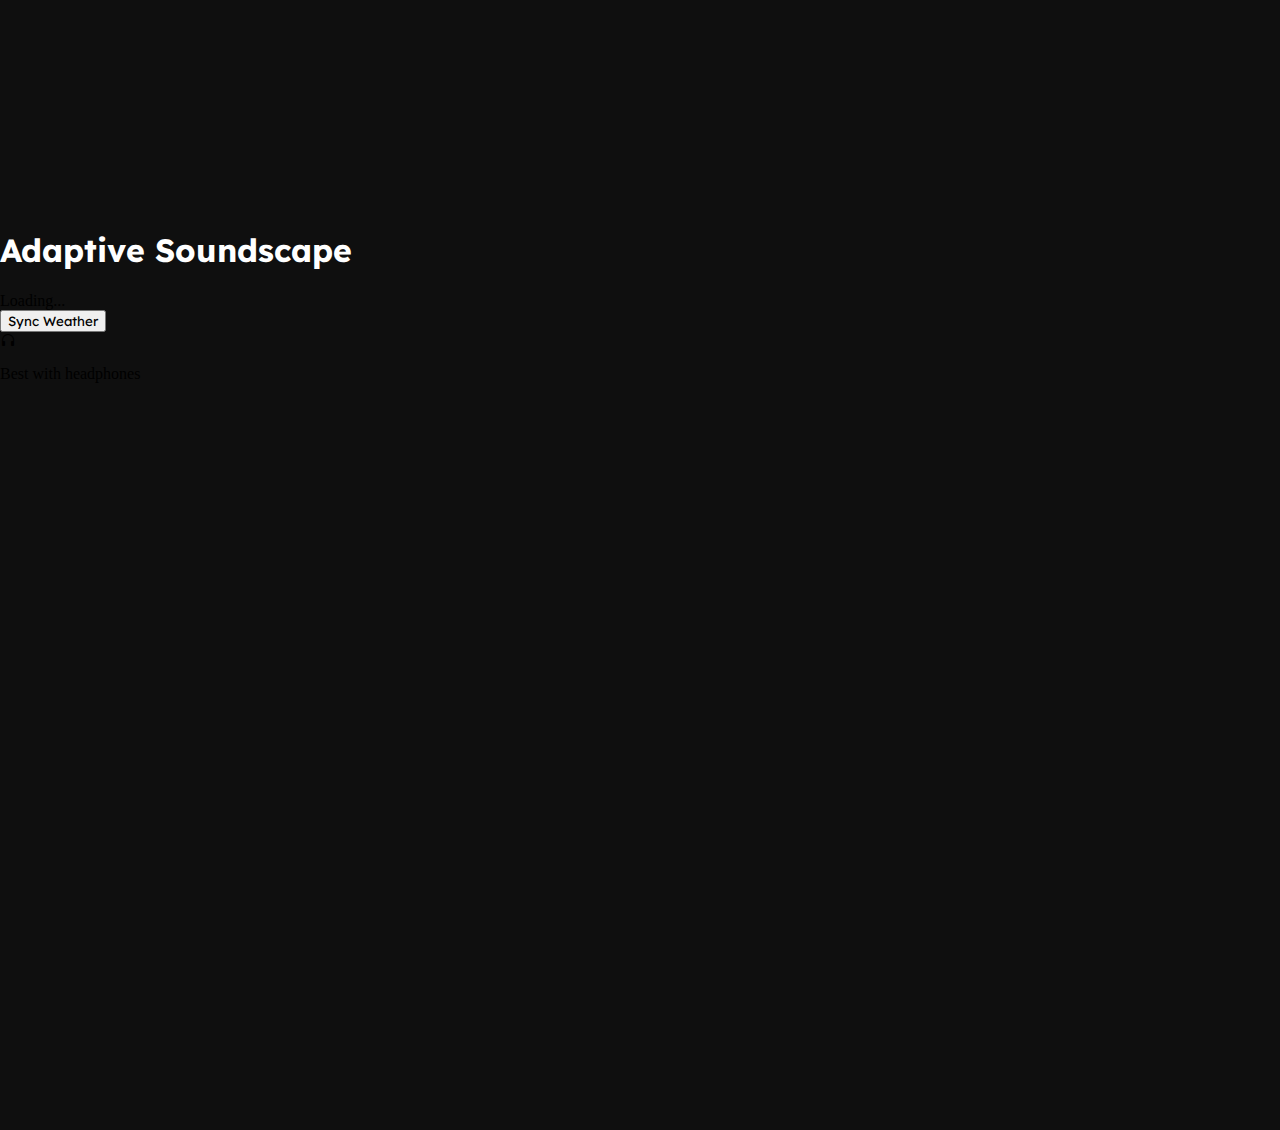
<file: Final/index.html>
<!doctype html>
<html lang="en">
  <head>
    <meta charset="utf-8" />
    <meta name="viewport" content="width=device-width, initial-scale=1" />
    <title>Adaptive Soundscape</title>
    <link
      rel="stylesheet"
      href="https://cdn.jsdelivr.net/npm/bootstrap-icons@1.11.3/font/bootstrap-icons.min.css"
    />
    <link
      href="https://cdn.jsdelivr.net/npm/bootstrap@5.3.8/dist/css/bootstrap.min.css"
      rel="stylesheet"
      integrity="sha384-sRIl4kxILFvY47J16cr9ZwB07vP4J8+LH7qKQnuqkuIAvNWLzeN8tE5YBujZqJLB"
      crossorigin="anonymous"
    />
    <link rel="stylesheet" href="css/styles.css" />
  </head>
  <body>
    <div
      class="d-flex flex-column justify-content-center align-items-center min-vh-100"
    >
      <div class="text-center text-white">
        <h1 id="title" class="display-3 fw-light mb-5 glow">Adaptive Soundscape</h1>
        <!-- Loading Spinner Start -->
        <div
          id="loader"
          class="spinner-border text-light d-none mb-4"
          role="status"
        >
          <span class="visually-hidden">Loading...</span>
        </div>
        <!-- Loading Spinner End -->
        <!-- Sync Weather Button Start-->
        <div>
          <button
            id="start-btn"
            type="button"
            class="btn btn-outline-light btn-lg px-5 shadow-sm custom-ghost-btn"
            style="font-family: 'Lexend Deca', sans-serif;"
          >
            Sync Weather
          </button>
        </div>
        <!-- Sync Weather Button End-->
        <!-- Headphones Recommendation Start -->
        <div
          id="headphones"
          class="d-flex flex-column align-items-center opacity-75 mt-5"
        >
          <i class="bi bi-headphones fs-3 mb-1"></i>
          <p class="small text-uppercase tracking-wider">
            Best with headphones
          </p>
        </div>
         <!-- Headphones Recommendation End -->
        <!-- Sounds Grid Start -->
        <div id="info-grid" class="container grid-hidden mt-3 pb-5">
          <div class="d-flex justify-content-center mt-3 mb-3">
            <!-- Manual Rain Mode Toggle Start-->
            <div class="form-check form-switch text-white">
              <input
                class="form-check-input"
                type="checkbox"
                role="switch"
                id="weatherToggle"
              />
              <label
                id="weatherLabel"
                class="form-check-label ms-2 small text-uppercase tracking-wider"
                for="weatherToggle"
              >
                Mode: Clear
              </label>
            </div>
          </div>
          <!-- Manual Rain Mode Toggle End-->
          <div class="row g-4 align-items-stretch">
            <div class="col-6 col-md-4">
              <div
                class="h-100 p-5 border border-light rounded bg-white bg-opacity-10 text-white"
              >
                <i class="bi bi-cloud-rain fs-1"></i>
                <div class="w-100">
                  <label for="rainVolume" class="form-label small mb-1"
                    >Raindrops</label
                  >
                  <input
                    type="range"
                    class="form-range"
                    id="rainVolume"
                    min="0"
                    max="1"
                    step="0.01"
                  />
                </div>
              </div>
            </div>
            <div class="col-6 col-md-4">
              <div
                class="h-100 p-5 border border-light rounded bg-white bg-opacity-10 text-white"
              >
                <i class="bi bi-lightning fs-1"></i>
                <div class="w-100">
                  <label for="thunderVolume" class="form-label small mb-1"
                    >Thunder</label
                  >
                  <input
                    type="range"
                    class="form-range"
                    id="thunderVolume"
                    min="0"
                    max="1"
                    step="0.01"
                  />
                </div>
              </div>
            </div>
            <div class="col-6 col-md-4">
              <div
                class="h-100 p-5 border border-light rounded bg-white bg-opacity-10 text-white"
              >
                <img
                  src="assets/images/bird.png"
                  alt="Birds Icon"
                  class="png-icon"
                />
                <div class="w-100">
                  <label for="birdsVolume" class="form-label small mb-1"
                    >Birds Chirping</label
                  >
                  <input
                    type="range"
                    class="form-range"
                    id="birdsVolume"
                    min="0"
                    max="1"
                    step="0.01"
                  />
                </div>
              </div>
            </div>
          </div>
        </div>
        <!-- Sounds Grid End -->
      </div>
    </div>
    <script
      src="https://cdn.jsdelivr.net/npm/bootstrap@5.3.8/dist/js/bootstrap.bundle.min.js"
      integrity="sha384-FKyoEForCGlyvwx9Hj09JcYn3nv7wiPVlz7YYwJrWVcXK/BmnVDxM+D2scQbITxI"
      crossorigin="anonymous"
    ></script>
    <script type="module" src="js/main.js"></script>
  </body>
</html>
</file>
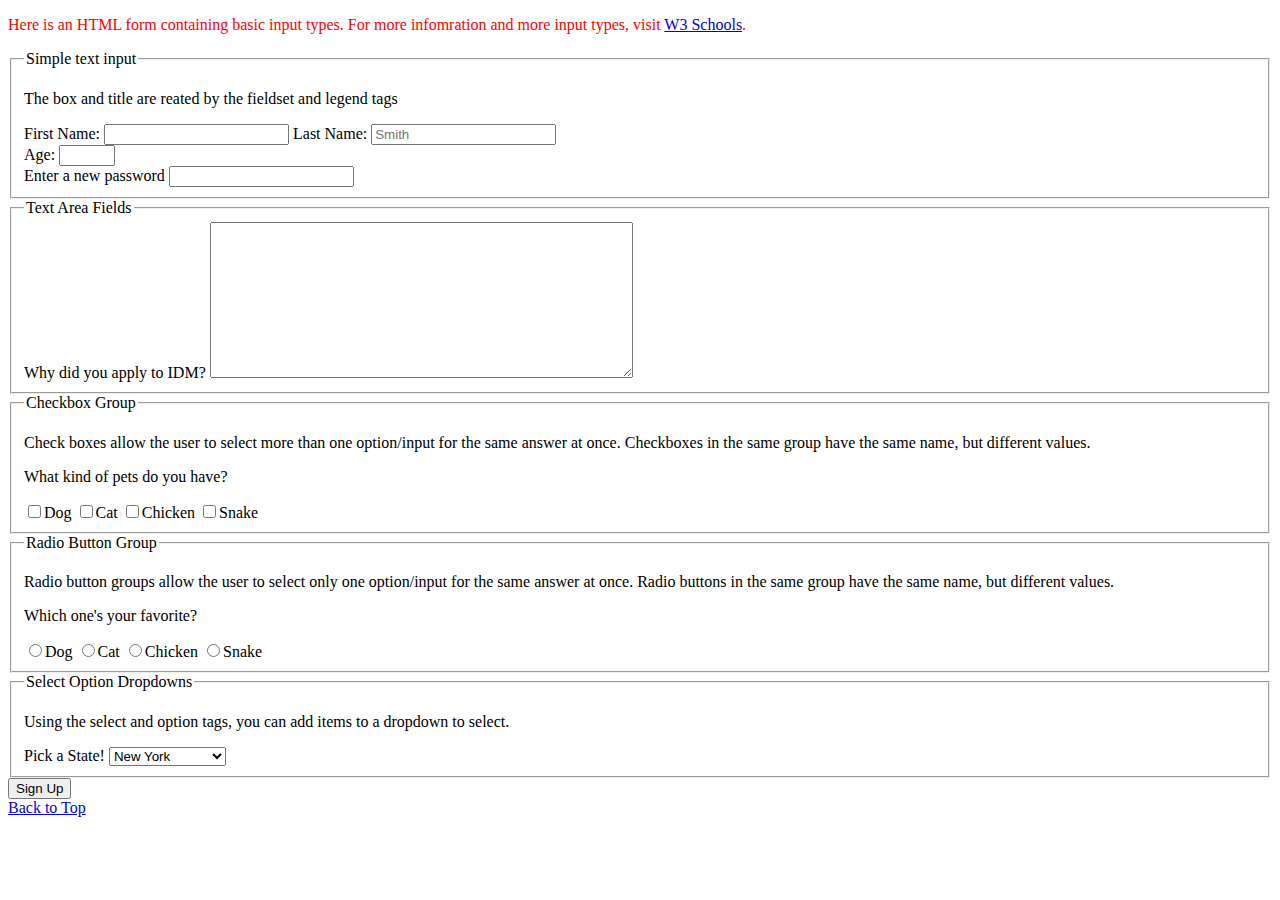
<file: Week02/classwork/index.html>
<!doctype html>
<html lang="en">
  <head>
    <meta charset="utf-8" />
    <meta name="viewport" content="width=device-width, initial-scale=1" />
    <title>HTML Form Elements</title>
    <style>
        #top {
            color: red;
        }
    </style>
  </head>
  <body>
    <!-- cmd + / for comment-->
    <p id="top">
      Here is an HTML form containing basic input types. For more infomration
      and more input types, visit
      <a href="https://www.w3schools.com/html/html_forms.asp" target="_blank">
        W3 Schools</a
      >.
    </p>
    <!-- The form tag itself has no visuals, but all input elements wrapped by
      the form will be grouped and submitted together but name. We also get
      default browser behaviors we want/need. -->
    <!-- Form acitons point to the file or function of REstful API endpoint to
        process form data -->
    <!-- The method attribute is where you assign which HTTPS method you want
        to use to submit form data 
        GET = usually to retrieve/read data from the endpoint - form data is in your URL
        POST = ususally to write data to a new DB entry, form data is NOT in the request bod
        PUT = usually to edit an existing record
        DELETE = to delete of record
        *usually need a unique id passed to the API endpoint or DB
        to know which one to edit or delete
        -->
    <form action="login.js" method="GET" target="_self" name="userSignup">
      <!-- This is an old school HTML only way of creating form/input groups -->
      <fieldset>
        <!-- Label for the form group/fieldset is the legend -->
        <legend>Simple text input</legend>
        <p>The box and title are reated by the fieldset and legend tags</p>
        <!-- for = accessibility, name for DB, id for local js scripts -->
        <label for="firstName">First Name: </label>
        <!-- default input type is text, but you should always define input type -->
        <input name="firstName" id="firstName" type="text" />
        <!-- Another text input with some more attributes -->
        <label for="lastName">Last Name: </label>
        <!-- name = where to write in DB, value = what to write in DB -->
        <input
          name="lastName"
          id="lastName"
          type="text"
          placeholder="Smith"
          maxlength="3"
        />
        <br />
        <label for="age">Age: </label>
        <!-- number only allows math-related chars -->
        <!-- With attributes, presense of boolean attribute does not require
            specifying true/false -->
        <input type="number" name="age" id="age" min="0" max="40" required />
        <br />
        <label for="password">Enter a new password</label>
        <input type="text" name="password" id="password" minlength="15" />
      </fieldset>

      <fieldset>
        <legend>Text Area Fields</legend>
        <label for="whyIDM">Why did you apply to IDM?</label>
        <textarea name="whyIDm" id ="whyIDM" cols="50" rows="10"></textarea>
      </fieldset>

      <fieldset>
        <legend>Checkbox Group</legend>
        <p>
            Check boxes allow the user to select more than one option/input for the
            same answer at once. Checkboxes in the same group have the same name,
            but different values.
        </p>
        <p>What kind of pets do you have?</p>
        <label><input type="checkbox" name="pet" value="dog" />Dog</label>
        <label><input type="checkbox" name="pet" value="cat" />Cat</label>
        <label><input type="checkbox" name="pet" value="chicken" />Chicken</label>
        <label><input type="checkbox" name="pet" value="snake" />Snake</label>
      </fieldset>

        <fieldset>
        <legend>Radio Button Group</legend>
        <p>
            Radio button groups allow the user to select only one option/input for the
            same answer at once. Radio buttons in the same group have the same name,
            but different values.
        </p>
        <p>Which one's your favorite?</p>
        <label><input type="radio" name="favPet" value="dog" />Dog</label>
        <label><input type="radio" name="favPet" value="cat" />Cat</label>
        <label><input type="radio" name="favPet" value="chicken" />Chicken</label>
        <label><input type="radio" name="favPet" value="snake" />Snake</label>
      </fieldset>

      <fieldset>
        <legend>Select Option Dropdowns</legend>
        <p>
            Using the select and option tags, you can add items to a dropdown to select.
        </p>
        <label for="state">Pick a State!</label>
        <select name="state">
            <option value="NY">New York</option>
            <option value="NJ">New Jersey</option>
            <option value="NM">New Mexico</option>
            <option value="NH">New Hampshire</option>
        </select>
      </fieldset>
      <!-- This button submits the form by simply being wrapped in the form tag -->
      <button role="button">Sign Up</button>
    </form>
    <a href="#top">Back to Top</a>
  </body>
</html>
</file>
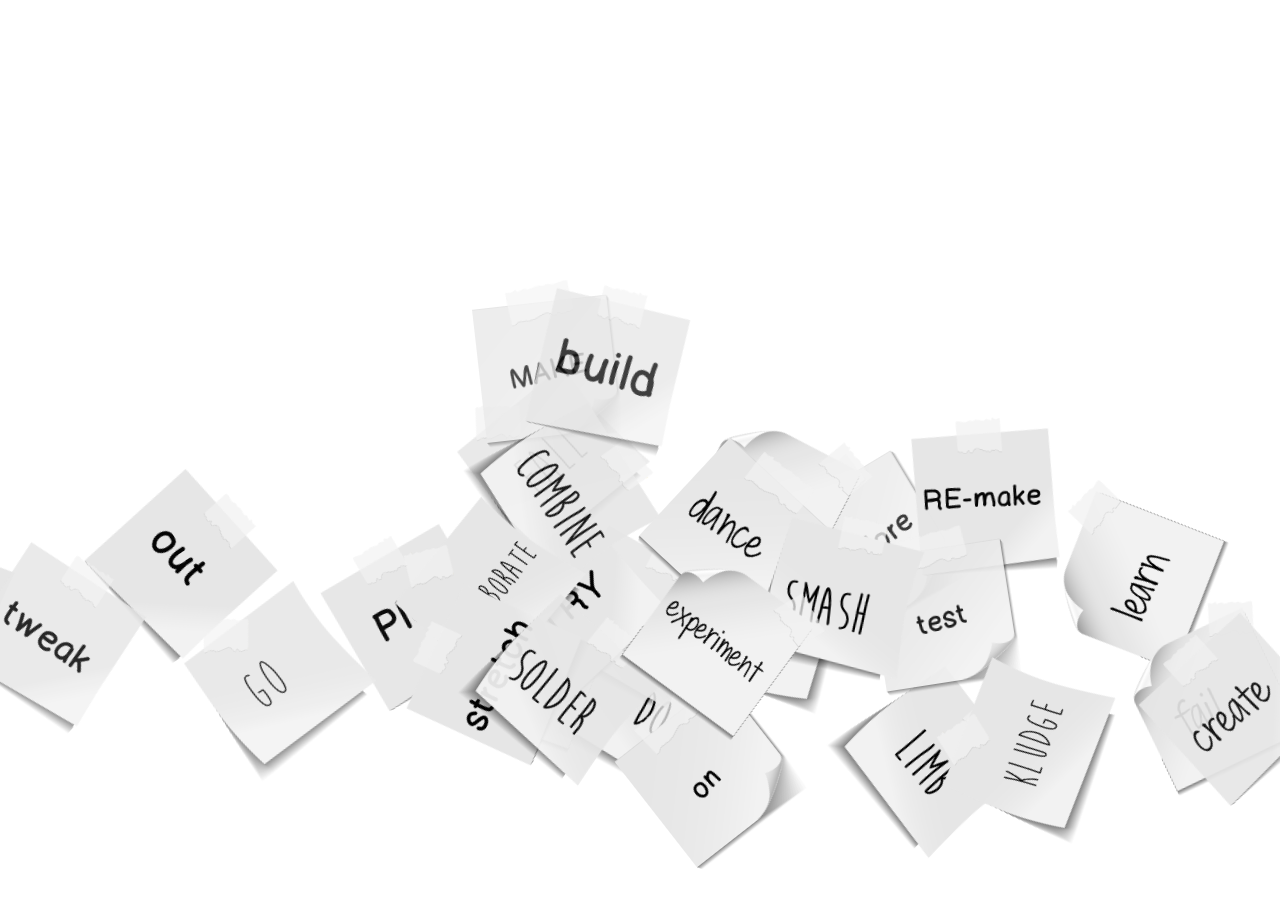
<file: Week14/GSAP_Splash/index.html>
<!DOCTYPE html>
<html>
  <head>
    <title>ITP Innovation Lab | Exhibits, Museums and Public Spaces</title>
    <link
      href="http://fonts.googleapis.com/css?family=Muli:300,400"
      rel="stylesheet"
      type="text/css"
    />
    <!-- <script src="//ajax.googleapis.com/ajax/libs/jquery/2.1.1/jquery.min.js"></script> -->
    <script
      type="text/javascript"
      src="js/jquery/jquery-1.10.1.min.js"
    ></script>
    <script type="text/javascript" src="js/utils/SplitText.js"></script>
    <script type="text/javascript" src="js/TweenMax.js"></script>
    <script type="text/javascript" src="js/TimelineMax.js"></script>
    <script type="text/javascript" src="js/plugins/CSSPlugin.js"></script>
    <script type="text/javascript" src="js/easing/EasePack.js"></script>
    <style>
      body {
        overflow-x: hidden;
      }
      #container {
        width: 960px;
        height: 600px;
        margin: 0 auto;
        position: relative;
      }

      .center {
        width: 960px;
        position: absolute;
        top: 5%;

        text-align: center;
      }

      #text {
        position: absolute;
        bottom: 40%;
        left: 0;
        text-align: left;
        padding: 0px;
        z-index: 1000;
        width: 100%;
        font-family: 'Muli', sans-serif;
        background: rgba(255, 137, 59, 0.9);
        -webkit-box-shadow: 0px 5px 10px 1px rgba(110, 109, 110, 0.25);
        -moz-box-shadow: 0px 5px 10px 1px rgba(110, 109, 110, 0.25);
        box-shadow: 0px 5px 10px 1px rgba(110, 109, 110, 0.25);
      }

      h1 {
        color: #fff;
        padding: 5px;
        padding-left: 20px;
        width: 100%;
        font-weight: 400;
        font-size: 30px;
      }
      a {
        text-decoration: none;
        color: #fff;
      }

      .learnmore {
        position: absolute;
        z-index: 1000;
        font-family: 'Muli', sans-serif;
        right: 15%;
        bottom: 12%;
      }

      #logo {
        width: 250px;
        float: left;
        padding: 20px;
        border-right: 1px solid rgba(255, 255, 255, 0.5);
      }

      #bar {
        width: 500px;
        float: left;
      }
    </style>

    <script>
      $(document).ready(function () {
        banner = $('#text')
        tagline = $('.tagline')
        more = $('.learnmore')
        frames = $('.frame')

        intro = new TimelineMax({delay: 0.5, repeat: 0})
        intro.from(banner, 0.5, {x: -1600}, 0.5)

        intro.from(more, 0.5, {delay: 1.5, x: 600}, '+=0.5')
        tl = new TimelineMax({delay: 0, repeat: -1})
        tl.add('slide', '+=5')
        tl.add('slide2', '+=9')
        tl.add('slide3', '+=12')
        tl.add('slide4', '+=15')
        tl.add('slide5', '+=18')
        tl.add('slide6', '+=21')
        tl.add('slide7', '+=24')
        tl.add('slide8', '+=27')
        tl.add('end', '+=29')

        $('.frame').each(function (index) {
          tl.fromTo(
            this,
            0.4 + Math.random() * 0.5,
            {
              x: randomInteger(-400, 400),
              y: randomInteger(-300, 300),
              autoAlpha: 0,
            },
            {
              force3D: true,
              rotation: randomInteger(-60, 60),
              y: randomInteger(350, 650),
              x: randomInteger(-400, 400),
              autoAlpha: 1,
              ease: Power2.easeOut,
            },
            Math.random() * 0.5
          )
        })

        $('.one').each(function (index) {
          tl.to(
            this,
            0.5,
            {
              delay: 0.5,
              rotation: randomInteger(-6, 10),
              x: randomInteger(-2, 2),
              y: randomInteger(-4, 4),
            },
            'sentence+=' + index * 0.3
          )
        })
        $('.one').each(function (index) {
          tl.to(
            this,
            0.4 + Math.random() * 0.5,
            {
              rotation: randomInteger(-60, 60),
              y: randomInteger(200, 500),
              x: randomInteger(-480, 480),
              ease: Power2.easeOut,
            },
            'slide+=' + Math.random() * 0.5
          )
        })
        $('.two').each(function (index) {
          tl.to(
            this,
            0.5,
            {
              rotation: randomInteger(-6, 10),
              x: randomInteger(-2, 2),
              y: randomInteger(-4, 4),
            },
            'sentence2+=' + index * 0.3
          )
        })
        $('.two').each(function (index) {
          tl.to(
            this,
            0.4 + Math.random() * 0.5,
            {
              rotation: randomInteger(-60, 60),
              y: randomInteger(200, 500),
              x: randomInteger(-480, 480),
              ease: Power2.easeOut,
            },
            'slide2+=' + Math.random() * 0.5
          )
        })
        $('.three').each(function (index) {
          tl.to(
            this,
            0.5,
            {
              rotation: randomInteger(-6, 10),
              x: randomInteger(-2, 2),
              y: randomInteger(-4, 4),
            },
            'sentence3+=' + index * 0.3
          )
        })
        $('.three').each(function (index) {
          tl.to(
            this,
            0.4 + Math.random() * 0.5,
            {
              rotation: randomInteger(-60, 60),
              y: randomInteger(200, 500),
              x: randomInteger(-480, 480),
              ease: Power2.easeOut,
            },
            'slide3+=' + Math.random() * 0.5
          )
        })
        $('.four').each(function (index) {
          tl.to(
            this,
            0.5,
            {
              rotation: randomInteger(-6, 10),
              x: randomInteger(-2, 2),
              y: randomInteger(-4, 4),
            },
            'sentence4+=' + index * 0.3
          )
        })

        $('.four').each(function (index) {
          tl.to(
            this,
            0.4 + Math.random() * 0.5,
            {
              rotation: randomInteger(-60, 60),
              y: randomInteger(200, 500),
              x: randomInteger(-480, 480),
              ease: Power2.easeOut,
            },
            'slide4+=' + Math.random() * 0.5
          )
        })

        $('.five').each(function (index) {
          tl.to(
            this,
            0.5,
            {
              rotation: randomInteger(-6, 10),
              x: randomInteger(-2, 2),
              y: randomInteger(-4, 4),
            },
            'sentence5+=' + index * 0.3
          )
        })

        $('.five').each(function (index) {
          tl.to(
            this,
            0.4 + Math.random() * 0.5,
            {
              rotation: randomInteger(-60, 60),
              y: randomInteger(200, 500),
              x: randomInteger(-480, 480),
              ease: Power2.easeOut,
            },
            'slide5+=' + Math.random() * 0.5
          )
        })

        $('.six').each(function (index) {
          tl.to(
            this,
            0.5,
            {
              rotation: randomInteger(-6, 10),
              x: randomInteger(-2, 2),
              y: randomInteger(-4, 4),
            },
            'sentence6+=' + index * 0.3
          )
        })

        $('.six').each(function (index) {
          tl.to(
            this,
            0.4 + Math.random() * 0.5,
            {
              rotation: randomInteger(-60, 60),
              y: randomInteger(200, 500),
              x: randomInteger(-480, 480),
              ease: Power2.easeOut,
            },
            'slide6+=' + Math.random() * 0.5
          )
        })

        $('.seven').each(function (index) {
          tl.to(
            this,
            0.5,
            {
              rotation: randomInteger(-6, 10),
              x: randomInteger(-2, 2),
              y: randomInteger(-4, 4),
            },
            'sentence7+=' + index * 0.3
          )
        })

        $('.seven').each(function (index) {
          tl.to(
            this,
            0.4 + Math.random() * 0.5,
            {
              rotation: randomInteger(-60, 60),
              y: randomInteger(200, 500),
              x: randomInteger(-480, 480),
              ease: Power2.easeOut,
            },
            'slide7+=' + Math.random() * 0.5
          )
        })

        $('.eight').each(function (index) {
          tl.to(
            this,
            0.5,
            {
              rotation: randomInteger(-6, 10),
              x: randomInteger(-2, 2),
              y: randomInteger(-4, 4),
            },
            'sentence8+=' + index * 0.3
          )
        })

        $('.eight').each(function (index) {
          tl.to(
            this,
            0.4 + Math.random() * 0.5,
            {
              rotation: randomInteger(-60, 60),
              y: randomInteger(200, 500),
              x: randomInteger(-480, 480),
              ease: Power2.easeOut,
            },
            'slide8+=' + Math.random() * 0.5
          )
        })

        tl.staggerTo(
          frames,
          0.3,
          {autoAlpha: 0, scale: 0, ease: Back.easeIn.config(5)},
          0.01,
          'end+=' + randomInteger(0, 5) / 4
        )
      })

      function randomInteger(min, max) {
        return Math.floor(Math.random() * (1 + max - min) + min)
      }
    </script>
  </head>

  <body>
    <a href="#">
      <div id="text">
        <div id="logo"><img src="images/logo.png" /></div>
        <div id="bar">
          <h1>
            <span class="tagline">ITP Innovation Lab:</span><br />
            <span class="tagline" style="font-size: 24px"
              >Exhibits, Museums and Public Spaces</span
            ><br /><span class="tagline" style="font-size: 18px"
              >July 6 - 31, 2015</span
            >
          </h1>
        </div>
      </div></a
    >

    <h2 class="learnmore">
      <a href="#">Learn More &rarr;</a>
    </h2>
    <div id="container">
      <div class="center">
        <img src="images/tinker.png" class="frame one" />
        <img src="images/play.png" class="frame one" />
        <img src="images/explore.png" class="frame one" />
        <img src="images/learn.png" class="frame one" />
        <img src="images/do.png" class="frame one" />
      </div>
      <div class="center">
        <img src="images/go.png" class="frame two" />
        <img src="images/out.png" class="frame two" />
        <img src="images/on.png" class="frame two" />
        <img src="images/a.png" class="frame two" />
        <img src="images/limb.png" class="frame two" />
      </div>
      <div class="center">
        <img src="images/fall.png" class="frame three" />
        <img src="images/off.png" class="frame three" />
      </div>

      <div class="center">
        <img src="images/make.png" class="frame four" />
        <img src="images/remake.png" class="frame four" />
        <img src="images/connect.png" class="frame four" />
      </div>
      <div class="center">
        <img src="images/try.png" class="frame five" />
        <img src="images/test.png" class="frame five" />
        <img src="images/fail.png" class="frame five" />
      </div>
      <div class="center">
        <img src="images/combine.png" class="frame six" />
        <img src="images/collaborate.png" class="frame six" />
        <img src="images/stretch.png" class="frame six" />
        <img src="images/create.png" class="frame six" />
      </div>
      <div class="center">
        <img src="images/sketch.png" class="frame seven" />
        <img src="images/dance.png" class="frame seven" />
        <img src="images/build.png" class="frame seven" />
        <img src="images/solder.png" class="frame seven" />
      </div>

      <div class="center">
        <img src="images/tweak.png" class="frame eight" />
        <img src="images/smash.png" class="frame eight" />
        <img src="images/kludge.png" class="frame eight" />
        <img src="images/experiment.png" class="frame eight" />
      </div>
    </div>
  </body>
</html>
</file>
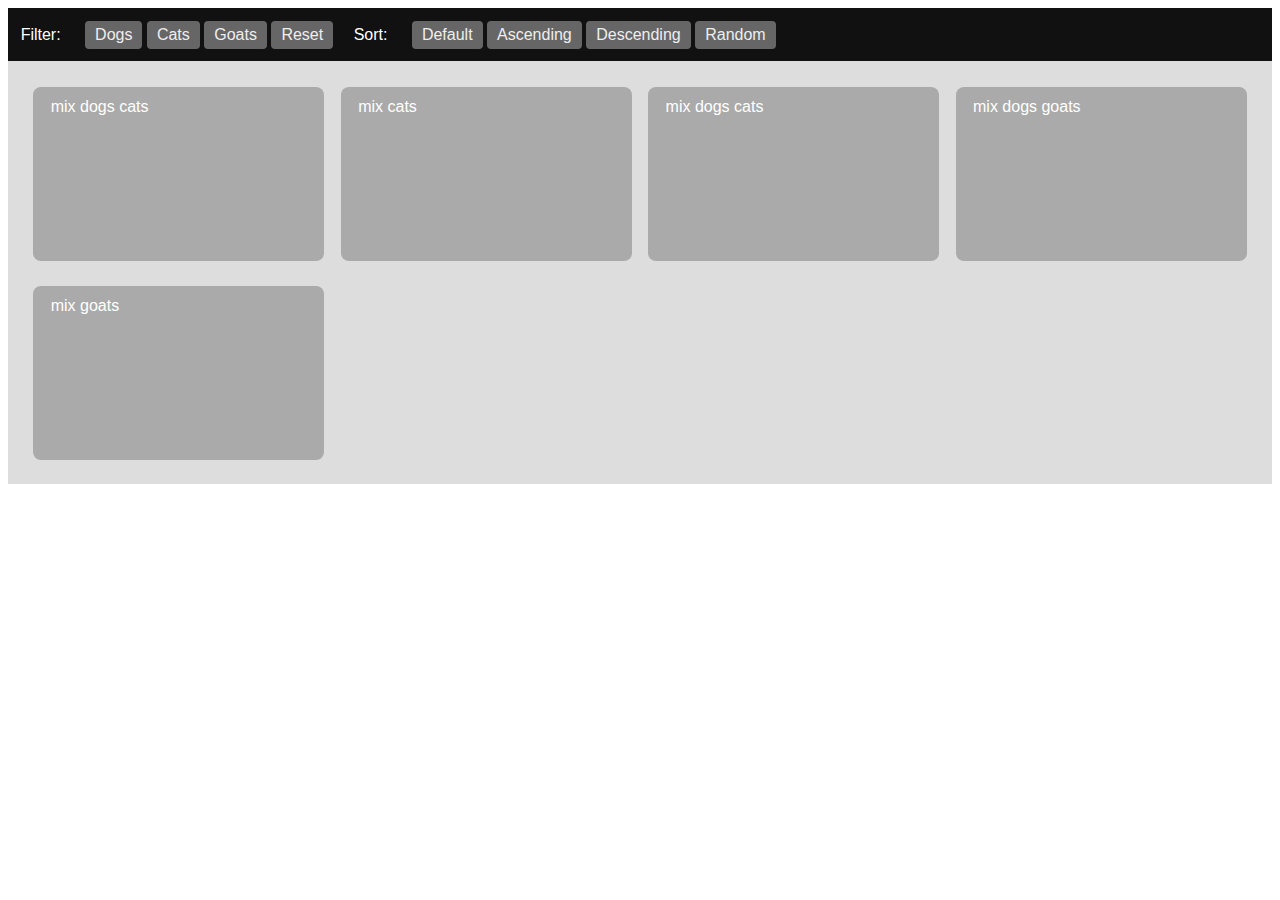
<file: Week14/JQ_MixItUp/index.html>
<!DOCTYPE html>
<html>
  <head>
    <title>Mix It Up</title>
    <script
      src="https://code.jquery.com/jquery-2.2.4.min.js"
      integrity="sha256-BbhdlvQf/xTY9gja0Dq3HiwQF8LaCRTXxZKRutelT44="
      crossorigin="anonymous"
    ></script>
    <script type="text/javascript" src="jquery.mixitup.min.js"></script>
    <script type="text/javascript">
      // https://www.kunkalabs.com/mixitup/
      $(function () {
        // we can add event listeners to indiviudal elements manually
        $('#reset').click(function (event) {
          $('#Container').mixItUp('filter', 'all')
        })

        $('#Container').mixItUp({
          load: {
            filter: 'all',
          },
          controls: {
            toggleFilterButtons: true, // allows more than 1 filter to be selected at once, try changing this to false
            toggleLogic: 'and', // when more than one button is selected, only show the ones that have all selected filter
          },
          animation: {
            enable: true,
            effects: 'fade scale',
            duration: 500,
            easing: 'ease',
            perpectiveDistance: '3000px',
            perspectiveOrigin: '50% 50%',
            queue: true,
            queueLimit: 1,
            animateChangeLayout: false,
            animateResizeContainer: true,
            animateResizeTargets: false,
            staggerSequence: null,
            reverseOut: false,
          },
          callbacks: {
            onMixEnd: function (state) {
              console.log(state)
              // you can call whatever JS you want here just make it inside of this function!
            },
          },
        })
      })
    </script>
    <style type="text/css">
      /* GLOBAL STYLES */

      * {
        -webkit-box-sizing: border-box;
        -moz-box-sizing: border-box;
        box-sizing: border-box;
      }

      body,
      button {
        font-family: 'Helvetica Neue', arial, sans-serif;
      }

      /* CONTROLS */

      .controls {
        padding: 1%;
        background: #111;
        color: white;
      }

      label {
        font-weight: 300;
        margin: 0 20px 0 0;
      }

      button {
        display: inline-block;
        padding: 5px 10px;
        background: #666;
        border: 0;
        color: #eee;
        font-size: 16px;
        font-weight: 100;
        border-radius: 4px;
        cursor: pointer;
      }

      button.active {
        background: #999;
      }

      button:focus {
        outline: 0 none;
      }

      button + label {
        margin-left: 1em;
      }

      /* Mix Styles */

      .container {
        position: relative;
        padding: 2% 2% 0;
        text-align: justify;
        font-size: 0.1px;
        background: #ddd;
        min-height: 200px;
        /* -webkit-backface-visibility: hidden; */
      }

      /* This is needed for spacing between mix elements  */
      .container:after {
        content: '';
        display: inline-block;
        width: 100%;
      }

      /* Mobile First Styling method, this will apply unless a screen of a certain min-width is detected */
      .container .mix,
      .container .gap {
        display: inline-block;
        width: 100%;
      }

      .container .mix {
        text-align: left;
        background: #aaa;
        margin-bottom: 2%;
        border-radius: 8px;
        display: none;
      }

      .container .mix:after {
        /* We can echo out a data-attribute or class here */
        /* content: attr(data-myorder); */
        content: attr(class);
        color: white;
        font-size: 16px;
        display: inline-block;
        vertical-align: top;
        padding: 4% 6%;
        font-weight: 300;
      }

      /* This is optional, we are just adding some extra padding so our boxes are larger than our text, we could also use min-height on .mix elements*/

      .container .mix:before {
        content: '';
        display: inline-block;
        padding-top: 60%;
      }

      .container .fail-message {
        position: absolute;
        top: 0;
        left: 0;
        right: 0;
        bottom: 0;
        padding: 2%;
        text-align: center;
        /* Hide by default, only show when no matches, this is part of mix-it-up */
        opacity: 0;
        pointer-events: none;
      }

      /* When the .fail class is added to container, show our error message */
      .container.fail .fail-message {
        opacity: 1;
        pointer-events: all;
      }

      .container .fail-message:before {
        content: '';
        display: inline-block;
        height: 100%;
        vertical-align: middle;
      }

      .container .fail-message span {
        display: inline-block;
        font-weight: 500;
        color: #333;
        font-size: 20px;
        vertical-align: middle;
      }

      /* Since we are doing mobile first media design in this example, we need to explicitly say what will happen on loarger screens */

      /* Larger Phones and Tablets (2 items per row)*/
      @media all and (min-width: 768px) {
        .container .mix,
        .container .gap {
          width: 48%;
        }
      }

      /* Desktop (4 items per row) */
      @media all and (min-width: 1024px) {
        .container .mix,
        .container .gap {
          width: 24%;
        }
      }
    </style>
  </head>

  <body>
    <div class="controls">
      <label>Filter:</label>
      <button class="filter" data-filter=".dogs">Dogs</button>
      <button class="filter" data-filter=".cats">Cats</button>
      <button class="filter" data-filter=".goats">Goats</button>
      <button id="reset">Reset</button>
      <!-- We can also sort using data-myorder attribute, see settings -->
      <label>Sort:</label>
      <button class="sort" data-sort="default">Default</button>
      <button class="sort" data-sort="myorder:asc">Ascending</button>
      <button class="sort" data-sort="myorder:desc">Descending</button>
      <button class="sort" data-sort="random">Random</button>
    </div>
    <div id="Container" class="container">
      <!-- Do fail message after advanced filter -->
      <div class="fail-message">
        <span>No items were found matching the current filters.</span>
      </div>

      <!-- Content to filter and sort -->
      <div class="mix dogs cats" data-myorder="1"></div>
      <div class="mix cats" data-myorder="2"></div>
      <div class="mix dogs cats" data-myorder="3"></div>
      <div class="mix dogs goats" data-myorder="4"></div>
      <div class="mix goats" data-myorder="5"></div>
      <!-- These gap divs are put here to make sure your elements always stack with the correct spacing, try removing them, and see how spacing changes with different layouts -->
      <div class="gap"></div>
      <div class="gap"></div>
    </div>
  </body>
</html>
</file>
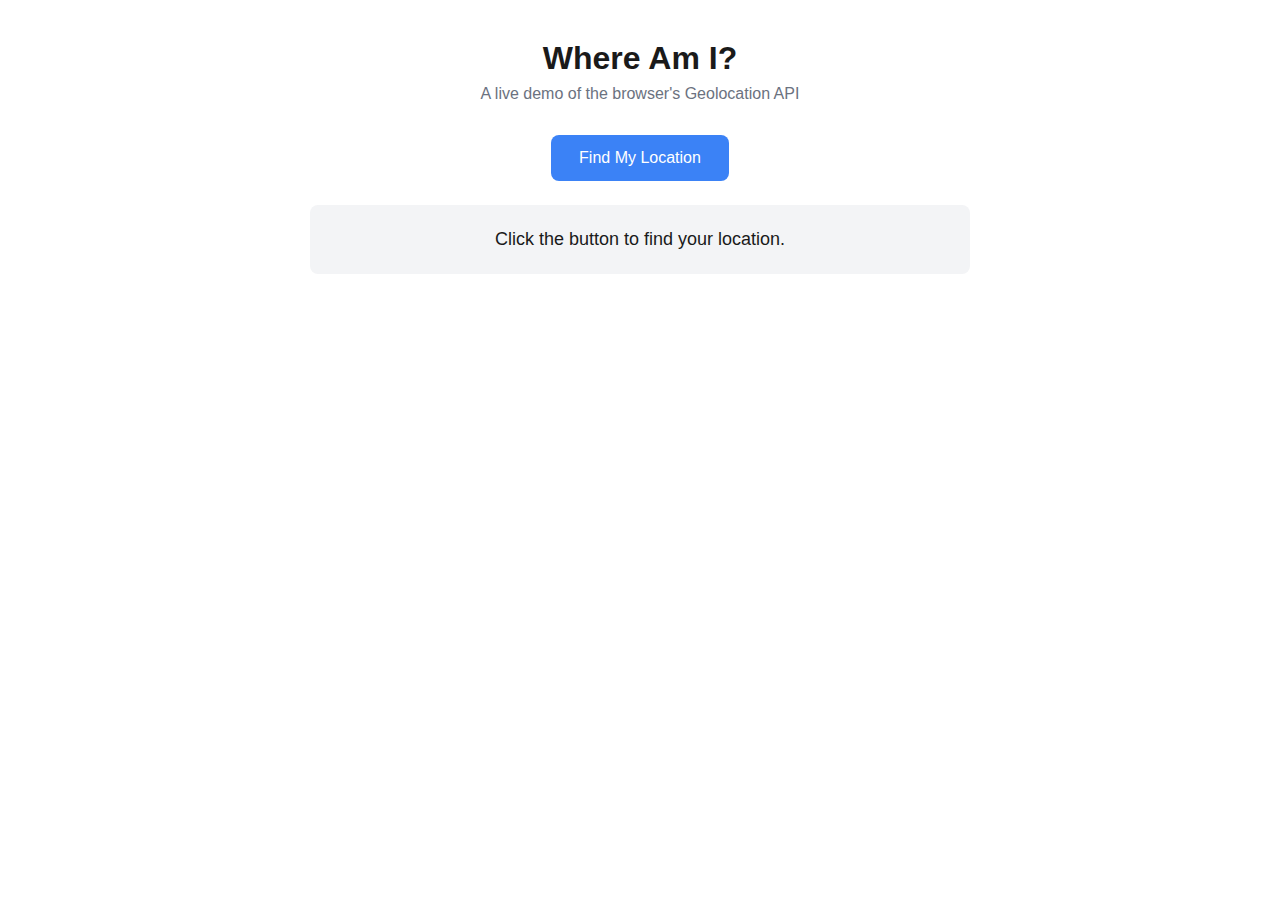
<file: Week11/Geolocation/C/index.html>
<!doctype html>
<html lang="en">
  <head>
    <meta charset="UTF-8" />
    <meta name="viewport" content="width=device-width, initial-scale=1.0" />
    <title>Geolocation Demo</title>

    <style>
      /* ---- BASIC PAGE STYLING ---- */
      * {
        box-sizing: border-box;
        margin: 0;
        padding: 0;
      }

      body {
        font-family: Arial, sans-serif;
        max-width: 700px;
        margin: 40px auto;
        padding: 0 20px;
        text-align: center;
        color: #1a1a1a;
      }

      h1 {
        margin-bottom: 8px;
      }

      .subtitle {
        color: #6b7280;
        margin-bottom: 32px;
      }

      /* ---- BUTTON STYLING ---- */
      button {
        background-color: #3b82f6;
        color: white;
        border: none;
        padding: 14px 28px;
        font-size: 16px;
        border-radius: 8px;
        cursor: pointer;
        transition: background-color 0.2s;
      }

      button:hover {
        background-color: #2563eb;
      }

      /* ---- RESULT BOX ---- */
      #result {
        margin-top: 24px;
        padding: 20px;
        background-color: #f3f4f6;
        border-radius: 8px;
        font-size: 18px;
        line-height: 1.6;
      }

      /* ---- DETAIL TABLE (shown after location is found) ---- */
      .details-table {
        margin: 20px auto 0;
        text-align: left;
        border-collapse: collapse;
        width: 100%;
        max-width: 500px;
      }

      .details-table td {
        padding: 8px 12px;
        border-bottom: 1px solid #e5e7eb;
      }

      .details-table td:first-child {
        font-weight: bold;
        color: #374151;
        width: 40%;
      }
    </style>
  </head>
  <body>
    <h1>Where Am I?</h1>
    <p class="subtitle">A live demo of the browser's Geolocation API</p>

    <button id="findMe">Find My Location</button>

    <div id="result">Click the button to find your location.</div>

    <script></script>
  </body>
</html>
</file>
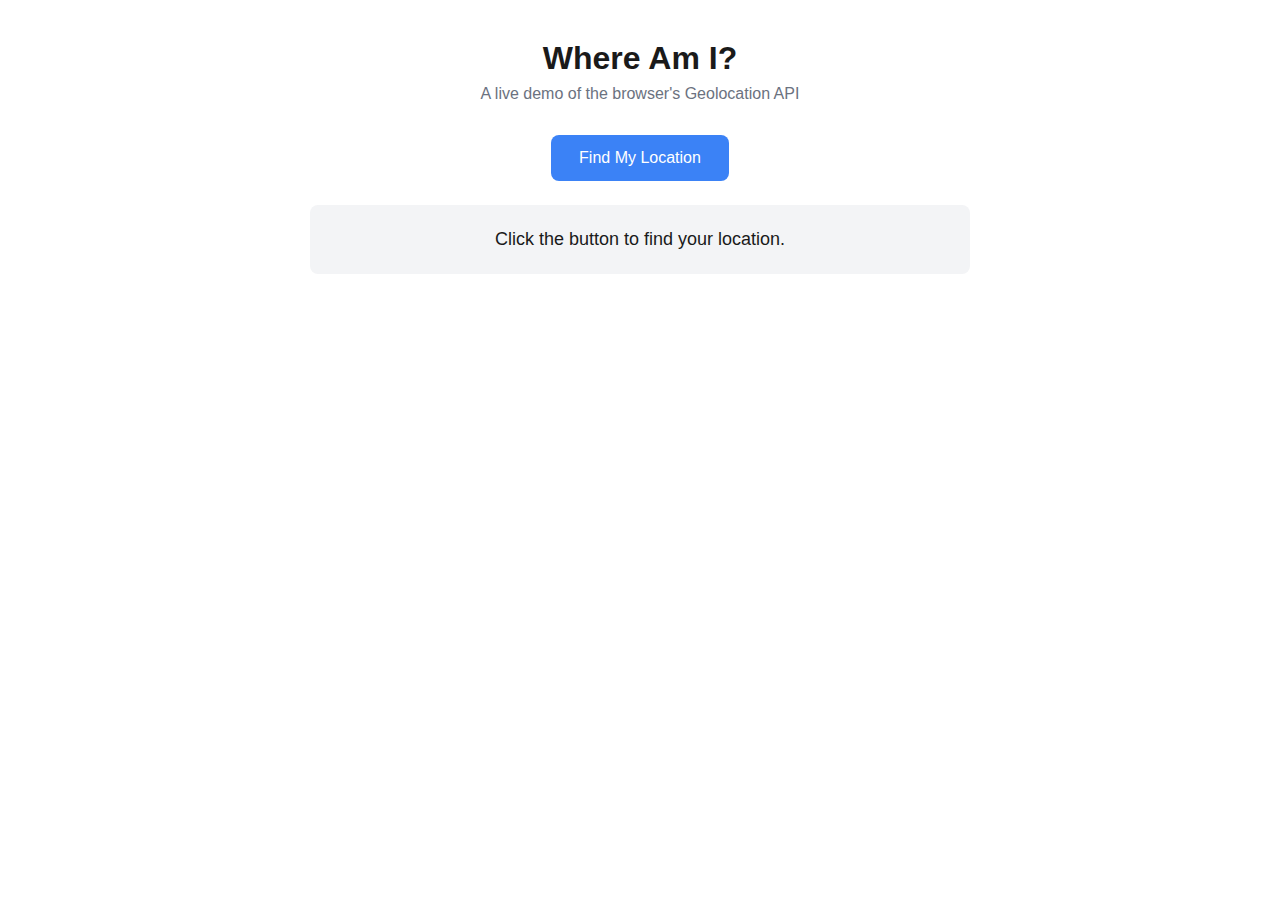
<file: Week11/Geolocation/D/index.html>
<!doctype html>
<html lang="en">
  <head>
    <meta charset="UTF-8" />
    <meta name="viewport" content="width=device-width, initial-scale=1.0" />
    <title>Geolocation Demo</title>

    <style>
      /* ---- BASIC PAGE STYLING ---- */
      * {
        box-sizing: border-box;
        margin: 0;
        padding: 0;
      }

      body {
        font-family: Arial, sans-serif;
        max-width: 700px;
        margin: 40px auto;
        padding: 0 20px;
        text-align: center;
        color: #1a1a1a;
      }

      h1 {
        margin-bottom: 8px;
      }

      .subtitle {
        color: #6b7280;
        margin-bottom: 32px;
      }

      /* ---- BUTTON STYLING ---- */
      button {
        background-color: #3b82f6;
        color: white;
        border: none;
        padding: 14px 28px;
        font-size: 16px;
        border-radius: 8px;
        cursor: pointer;
        transition: background-color 0.2s;
      }

      button:hover {
        background-color: #2563eb;
      }

      /* ---- RESULT BOX ---- */
      #result {
        margin-top: 24px;
        padding: 20px;
        background-color: #f3f4f6;
        border-radius: 8px;
        font-size: 18px;
        line-height: 1.6;
      }

      /* ---- DETAIL TABLE (shown after location is found) ---- */
      .details-table {
        margin: 20px auto 0;
        text-align: left;
        border-collapse: collapse;
        width: 100%;
        max-width: 500px;
      }

      .details-table td {
        padding: 8px 12px;
        border-bottom: 1px solid #e5e7eb;
      }

      .details-table td:first-child {
        font-weight: bold;
        color: #374151;
        width: 40%;
      }
    </style>
  </head>
  <body>
    <h1>Where Am I?</h1>
    <p class="subtitle">A live demo of the browser's Geolocation API</p>

    <button id="findMe">Find My Location</button>

    <div id="result">Click the button to find your location.</div>

    <script>
      let result

      document.addEventListener('DOMContentLoaded', () => {
        result = document.getElementById('result')

        document.getElementById('findMe').addEventListener('click', findMe)
      })

      const findMe = () => {
        // show a loading message to give immediate feedback that something is actually happening
        result.textContent = 'Looking for your location...'

        // first way geolocation can fail - it isn't supported by the browser
        // aka the geolocation object does not exist inside the navigator object
        if (!('geolocation' in navigator)) {
          /// if !navigation.geolocation
          result.textContent =
            'Sorry your browser does not support geolocation for some reason.'
          return // stop here, nothing else we can do so exist the function early
        }

        //if we made it here, geolocation is supported
        // onSuccess receives a position object
        // on error receives an error object with 2 keys code and message
        navigator.geolocation.getCurrentPosition(onSuccess, onError)
      }

      const onSuccess = (position) => {
        // console.log(position)
        let lat = position.coords.latitude
        let lon = position.coords.longitude
        let accuracy = position.coords.accuracy
        let altitude = position.coords.altitude
        let speed = position.coords.speed

        result.innerHTML = `
          <table class="details-table">
            <tr>
              <th>Latitude</th>
              <td>${lat}</td>
            </tr>
            <tr>
              <th>Longitude</th>
              <td>${lon}</td>
            </tr>
            <tr>
              <th>Accuracy</th>
              <td>${accuracy}</td>
            </tr>
            <tr>
              <th>Altitude</th>
                <td>${altitude != null ? Math.round(altitude) + ' meters' : 'Not Available'}</td>
            </tr>
            <tr>
              <th>Speed</th>
              <td>${speed != null ? Math.round(speed) + ' m/s' : 'Not Available'}</td>
            </tr>
          </table>
        `
        // ternary = shorthand conditional = condition ? what to do if true : what to do if false
      }

      const onError = (error) => {
        console.log('Geolocation error', error.code, error.message)

        result.textContent = `Geolocation error, #${error.code}, ${error.message}`
      }
    </script>
  </body>
</html>
</file>
<file: Final/css/styles.css>
@import url('https://fonts.googleapis.com/css2?family=Funnel+Display:wght@300..800&family=Lexend+Deca:wght@100..900&family=Press+Start+2P&family=Share+Tech+Mono&display=swap');

/* background */
body {
--grad-top: #0f0f0f;
--grad-bottom: #0f0f0f; 
background: linear-gradient(180deg, var(--grad-top) 0%, var(--grad-bottom) 100%);
transition: --grad-top 1.2s ease-in-out, --grad-bottom 1.2s ease-in-out;
min-height: 100vh;
margin: 0;
overflow: hidden;
}

@property --grad-top {
  syntax: '<color>';
  initial-value: #0f0f0f;
  inherits: false;
}

@property --grad-bottom {
  syntax: '<color>';
  initial-value: #0f0f0f;
  inherits: false;
}

/* title glow animation */
.glow {
    margin-top: 18%;
    font-family: "Lexend Deca", sans-serif;
    color: white;
    animation: glow 2s ease-in-out infinite alternate;
}

@keyframes glow {
    from {
        text-shadow: 0 0 2px #fff;
        opacity: 0.8;
    }
    to {
        text-shadow: 0 0 10px #fff, 0 0 25px #fff, 0 0 45px rgba(255, 255, 255, 0.5);
        opacity: 1;
    }
}
/* info grid */
#info-grid {
    opacity: 0;
    transform: translateY(20px);
}

.grid-hidden {
    display: none;
}

.grid-show {
    display: block;
    animation: fadeIn 0.8s ease-out forwards;
}

@keyframes fadeIn {
    from { opacity: 0; transform: translateY(20px); }
    to { opacity: 1; transform: translateY(0); }
}

/* sound icons */
.png-icon {
    width: 40px;
    height: 40px;
    filter: invert(100%);
    margin: 0 auto;
    display: block;
    object-fit: contain;
    /* margin-bottom: 10px; */
}

.bi {
    display: block;
    line-height: 1;
}

/* raindrop background */
.raindrop {
    position: absolute;
    width: 2px;
    height: 15px;
    background-color: #ffffff;
    animation: fall linear infinite;
    top: -15px;
}

@keyframes fall {
    from {
        transform: translateY(0);
    }
    to {
        transform: translateY(110vh);
    }
}
</file>
